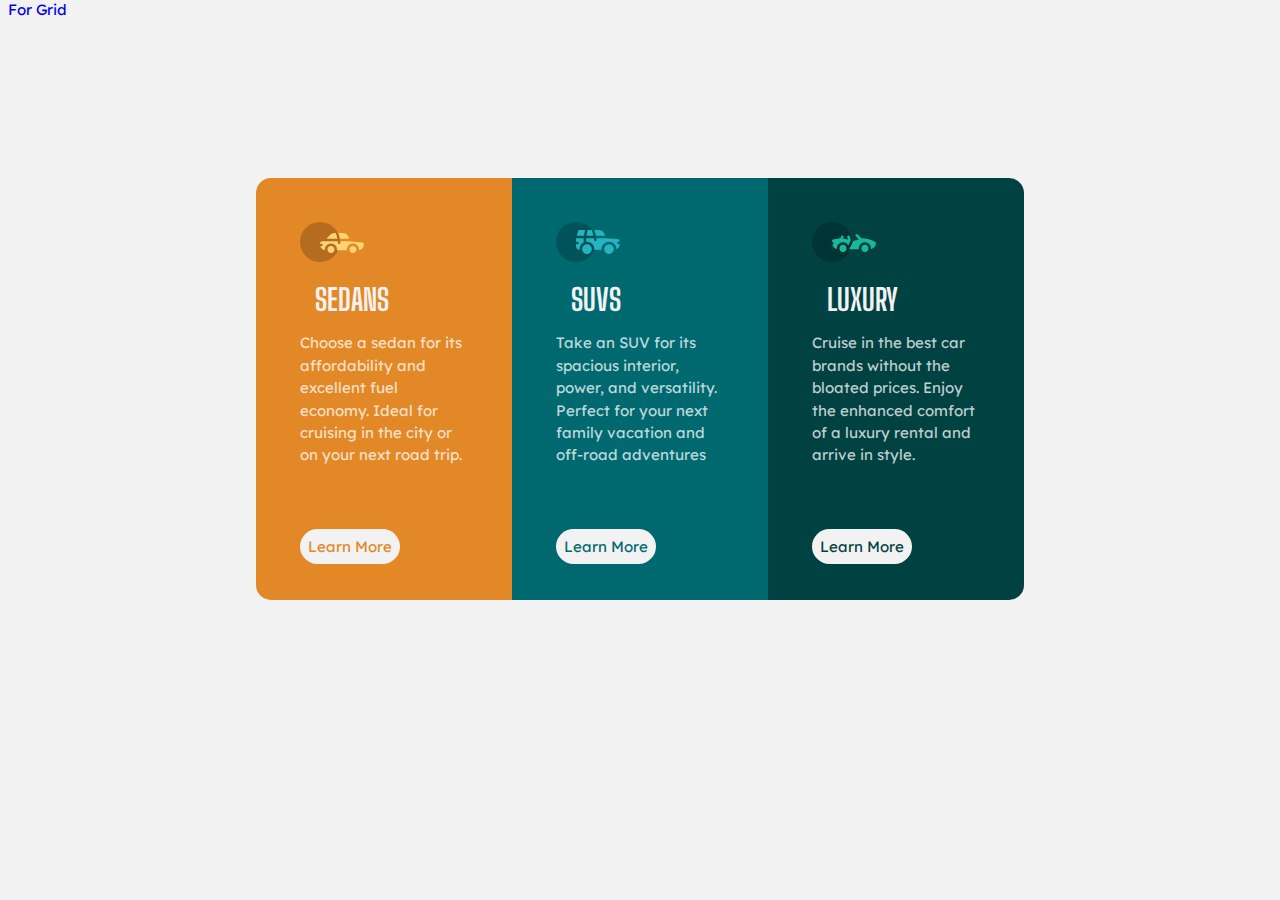
<file: index.html>
<!DOCTYPE html>
<html lang="en">
  <head>
    <meta charset="UTF-8" />
    <meta http-equiv="X-UA-Compatible" content="IE=edge" />
    <meta name="viewport" content="width=device-width, initial-scale=1.0" />
    <link
      rel="shortcut icon"
      href="./images/favicon-32x32.png"
      type="image/x-icon"
    />
    <link rel="stylesheet" href="./flex.css" />
    <title>Flex Card</title>
  </head>
  <body>
    <a class="next" href="./grid.html">For Grid</a>
    <main>
      <div class="one">
        <img src="./images/icon-sedans.svg" alt="logo" />
        <h1 class="heading">SEDANS</h1>
        <p class="disc">
          Choose a sedan for its affordability and excellent fuel economy. Ideal
          for cruising in the city or on your next road trip.
        </p>
        <a class="btn" href="#">Learn More</a>
      </div>
      <div class="two">
        <img src="./images/icon-suvs.svg" alt="logo" />
        <h1 class="heading">SUVS</h1>
        <p class="disc">
          Take an SUV for its spacious interior, power, and versatility. Perfect
          for your next family vacation and off-road adventures
        </p>
        <a class="btn" href="#">Learn More</a>
      </div>
      <div class="three">
        <img src="./images/icon-luxury.svg" alt="logo" />
        <h1 class="heading">LUXURY</h1>
        <p class="disc">
          Cruise in the best car brands without the bloated prices. Enjoy the
          enhanced comfort of a luxury rental and arrive in style.
        </p>
        <a class="btn" href="#">Learn More</a>
      </div>
    </main>
  </body>
</html>
</file>
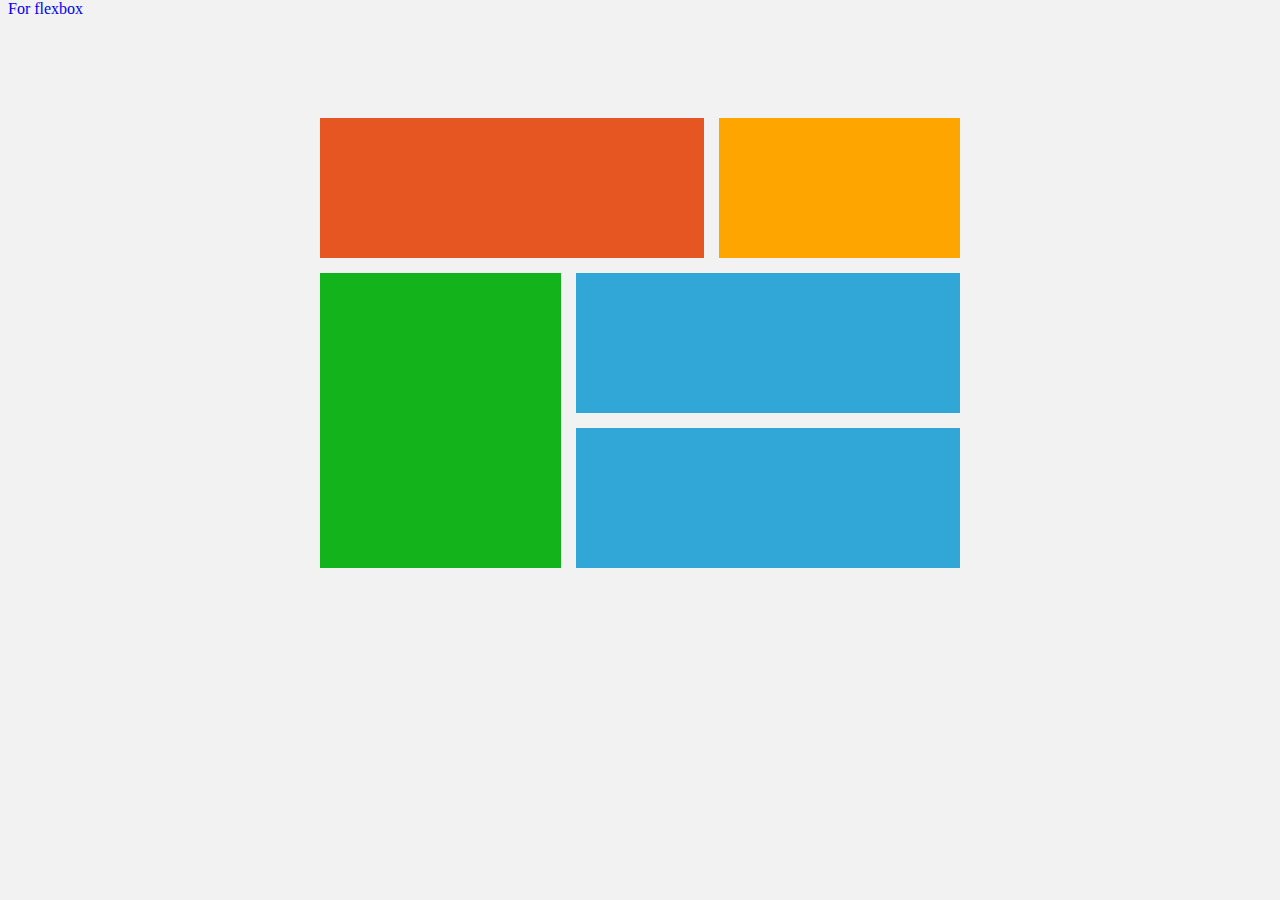
<file: grid.html>
<!DOCTYPE html>
<html lang="en">
  <head>
    <meta charset="UTF-8" />
    <meta http-equiv="X-UA-Compatible" content="IE=edge" />
    <meta name="viewport" content="width=device-width, initial-scale=1.0" />
    <link
      rel="shortcut icon"
      href="./images/favicon-32x32.png"
      type="image/x-icon"
    />
    <link rel="stylesheet" href="./grid.css" />
    <title>grid</title>
  </head>
  <body>
    <a class="next" href="./index.html">For flexbox</a>
    <main>
      <div class="one"></div>
      <div class="two"></div>
      <div class="three"></div>
      <div class="four"></div>
      <div class="five"></div>
    </main>
  </body>
</html>
</file>
<file: flex.css>
@import url("https://fonts.googleapis.com/css2?family=Big+Shoulders+Display:wght@700&display=swap");
@import url("https://fonts.googleapis.com/css2?family=Lexend+Deca&display=swap");

* {
  box-sizing: border-box;
  margin: 0;
  padding: 0;
}

body {
  background-color: hsl(0, 0%, 95%);
  color: hsla(0, 0%, 100%, 0.75);
  font-family: "Lexend Deca", sans-serif;
  font-size: 15px;
  max-width: 1440px;
}

main {
  width: 60vw;
  display: flex;
  justify-content: center;
  align-items: center;
  height: 60vh;
  margin: 100px auto;
}

.heading {
  color: hsl(0, 0%, 95%);
  font-family: "Big Shoulders Display", cursive;
  font-weight: 700;
}

.one {
  background-color: hsl(31, 77%, 52%);
  padding: 44px;
  width: 100%;
  border-top-left-radius: 15px;
  border-bottom-left-radius: 15px;
}

.two {
  background-color: hsl(184, 100%, 22%);
  padding: 44px;
  width: 100%;
}

.three {
  background-color: hsl(179, 100%, 13%);
  padding: 44px;
  width: 100%;
  border-top-right-radius: 15px;
  border-bottom-right-radius: 15px;
}

/* Buttons */

.btn,
.next {
  background-color: hsl(0, 0%, 95%);
  padding: 8px;
  border-radius: 24px;
  text-decoration: none;
}
.one .btn {
  color: hsl(31, 77%, 52%);
}

.two .btn {
  color: hsl(184, 100%, 22%);
}

.three .btn {
  color: hsl(179, 100%, 13%);
}

/* hover and active states */

.one .btn:hover,
.one .btn:active {
  background-color: hsl(31, 77%, 52%);
  color: hsl(0, 0%, 95%);
  border: hsl(0, 0%, 95%) 1px solid;
}

.two .btn:hover,
.two .btn:active {
  background-color: hsl(184, 100%, 22%);
  color: hsl(0, 0%, 95%);
  border: hsl(0, 0%, 95%) 1px solid;
}

.three .btn:hover,
.three .btn:active {
  background-color: hsl(179, 100%, 13%);
  color: hsl(0, 0%, 95%);
  border: hsl(0, 0%, 95%) 1px solid;
}

.heading {
  padding: 15px;
}

.disc {
  margin: 0px auto 70px;
  width: auto;
  line-height: 1.4rem;
}

@media (max-width: 375px) {
  .one,
  .two,
  .three {
    flex-direction: column;
    width: 80%;
    height: auto;
    border-radius: 0;
  }
}
</file>
<file: grid.css>
* {
  margin: 0;
  padding: 0;
  box-sizing: border-box;
  background-color: hsl(0, 0%, 95%);
}

main {
  min-height: 50vh;
  width: 50%;
  margin: 100px auto;
  display: grid;
  gap: 15px;
  grid-template-areas:
    "a a b"
    "c d d"
    "c e e";
}

.next {
  background-color: hsl(0, 0%, 95%);
  padding: 8px;
  border-radius: 24px;
  text-decoration: none;
}

main div {
  padding: 3.5rem;
  text-align: center;
  /* width: 100%; */
}

.one {
  background-color: rgb(230, 86, 34);
  grid-area: a;
}
.two {
  background-color: orange;
  grid-area: b;
}
.three {
  background-color: rgb(19, 179, 27);
  grid-area: c;
}
.four {
  background-color: rgb(48, 167, 214);
  grid-area: d;
}
.five {
  background-color: rgb(48, 167, 214);
  grid-area: e;
}
</file>
